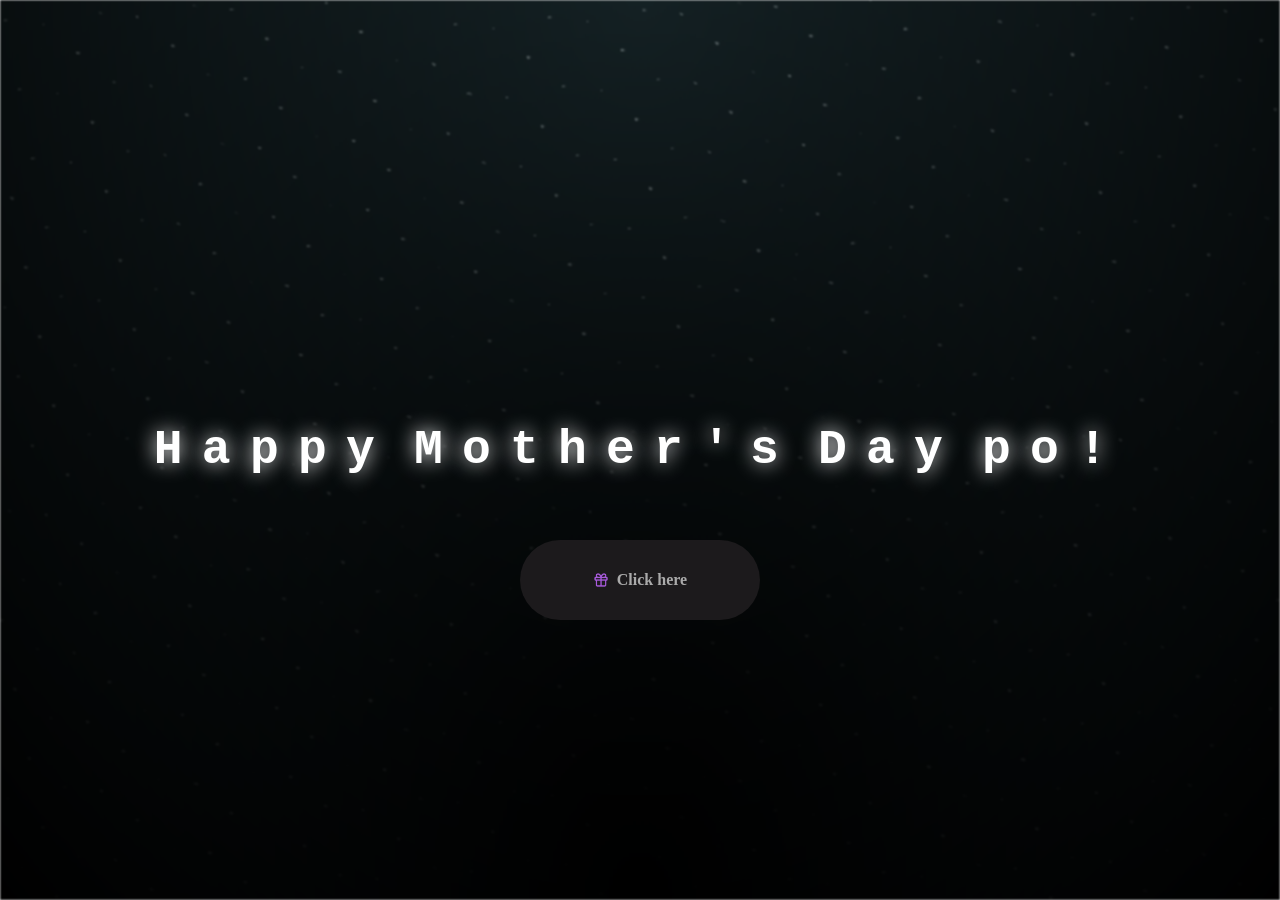
<file: index.html>
<!DOCTYPE html>
<html lang="en">
<head>
    <meta charset="UTF-8">
    <meta name="viewport" content="width=device-width, initial-scale=1.0">
    <link rel="shortcut icon" href="images/gift.png" type="image/x-icon">
    <link rel="stylesheet" href="css/index.css">
    <title>Happy Mother's Day</title>
</head>
<body>
    <div class="night"></div>

    <h1 class="title"></h1>

    <div style="position: absolute; top: 60vh; width: 100%; display: flex; justify-content: center;">
        <a class="btn" id="goBtn" style="display: flex; align-items: center; gap: 0.5em; cursor: pointer;">
            <img src="images/gift.png" class="text" alt="gift" style="width: 1em; height: 1em; object-fit: contain; display: inline-block; vertical-align: middle;">
            <span class="text">Click here</span>
        </a>
    </div>

    <script src="js/index.js"></script>
    <script>
        document.getElementById('goBtn').addEventListener('click', function () {
            window.location.href = 'flower.html';
        });
    </script>
</body>
</html>
</file>
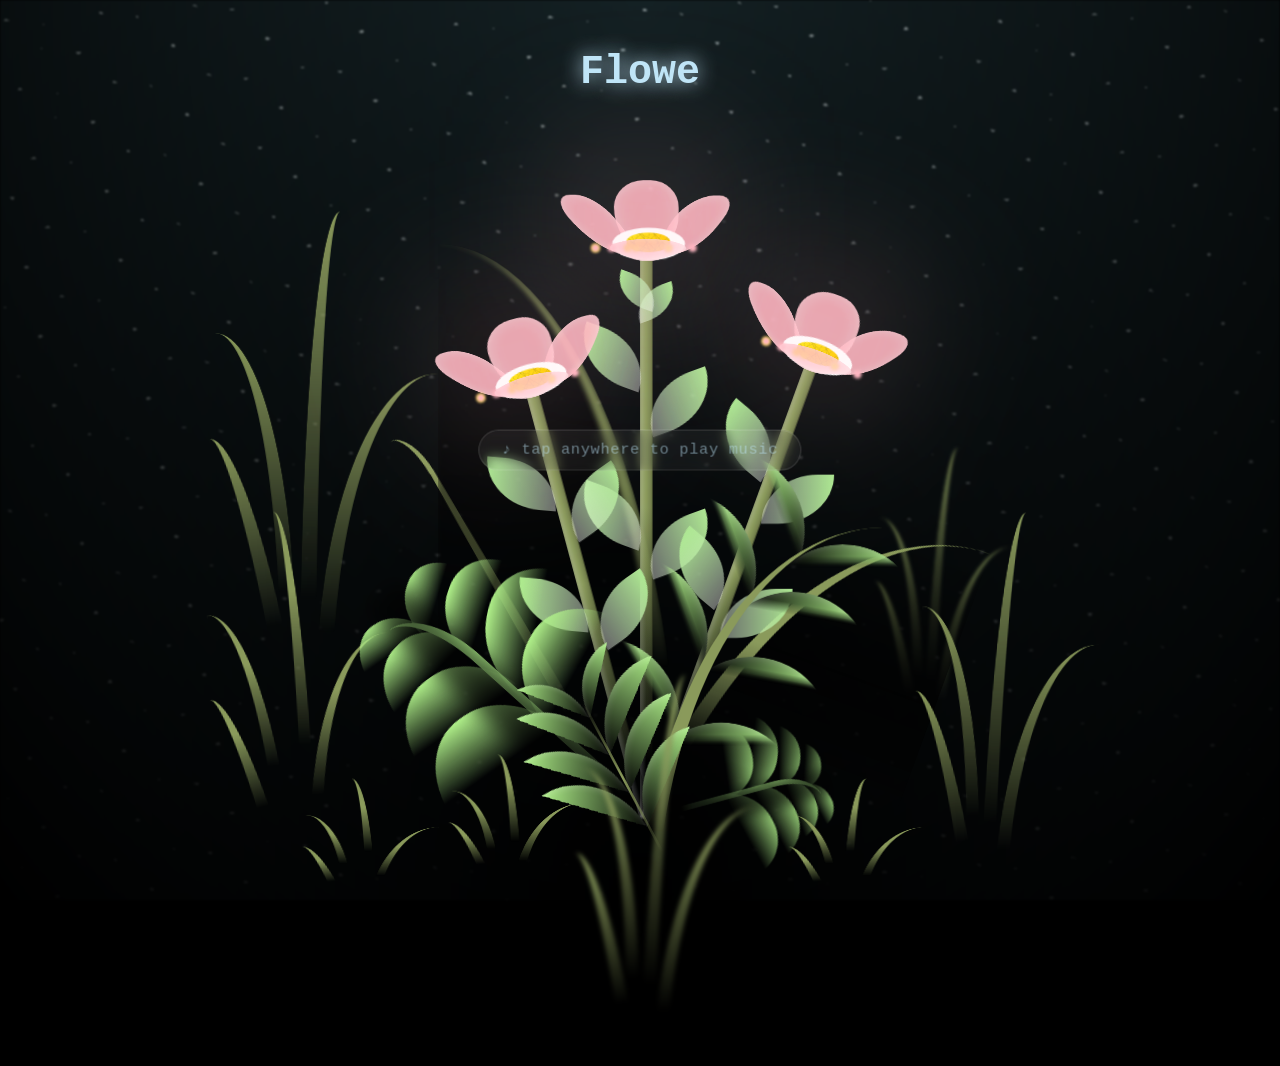
<file: flower.html>
<!DOCTYPE html>
<html lang="en">

<head>
  <meta charset="UTF-8">
  <meta http-equiv="X-UA-Compatible" content="IE=edge">
  <meta name="viewport" content="width=device-width, initial-scale=1.0">
  <link rel="shortcut icon" href="images/gift.png" type="image/x-icon">
  <link rel="stylesheet" href="css/style.css">

  <title>Flowers</title>
</head>
  
<body class="not-loaded">

    <div class="night"></div>

  <div class="flowers">
    <div class="flower flower--1">
      <div class="flower__leafs flower__leafs--1">
        <div class="flower__leaf flower__leaf--1"></div>
        <div class="flower__leaf flower__leaf--2"></div>
        <div class="flower__leaf flower__leaf--3"></div>
        <div class="flower__leaf flower__leaf--4"></div>
        <div class="flower__white-circle"></div>

        <div class="flower__light flower__light--1"></div>
        <div class="flower__light flower__light--2"></div>
        <div class="flower__light flower__light--3"></div>
        <div class="flower__light flower__light--4"></div>
        <div class="flower__light flower__light--5"></div>
        <div class="flower__light flower__light--6"></div>
        <div class="flower__light flower__light--7"></div>
        <div class="flower__light flower__light--8"></div>

      </div>
      <div class="flower__line">
        <div class="flower__line__leaf flower__line__leaf--1"></div>
        <div class="flower__line__leaf flower__line__leaf--2"></div>
        <div class="flower__line__leaf flower__line__leaf--3"></div>
        <div class="flower__line__leaf flower__line__leaf--4"></div>
        <div class="flower__line__leaf flower__line__leaf--5"></div>
        <div class="flower__line__leaf flower__line__leaf--6"></div>
      </div>
    </div>

    <div class="flower flower--2">
      <div class="flower__leafs flower__leafs--2">
        <div class="flower__leaf flower__leaf--1"></div>
        <div class="flower__leaf flower__leaf--2"></div>
        <div class="flower__leaf flower__leaf--3"></div>
        <div class="flower__leaf flower__leaf--4"></div>
        <div class="flower__white-circle"></div>

        <div class="flower__light flower__light--1"></div>
        <div class="flower__light flower__light--2"></div>
        <div class="flower__light flower__light--3"></div>
        <div class="flower__light flower__light--4"></div>
        <div class="flower__light flower__light--5"></div>
        <div class="flower__light flower__light--6"></div>
        <div class="flower__light flower__light--7"></div>
        <div class="flower__light flower__light--8"></div>

      </div>
      <div class="flower__line">
        <div class="flower__line__leaf flower__line__leaf--1"></div>
        <div class="flower__line__leaf flower__line__leaf--2"></div>
        <div class="flower__line__leaf flower__line__leaf--3"></div>
        <div class="flower__line__leaf flower__line__leaf--4"></div>
      </div>
    </div>

    <div class="flower flower--3">
      <div class="flower__leafs flower__leafs--3">
        <div class="flower__leaf flower__leaf--1"></div>
        <div class="flower__leaf flower__leaf--2"></div>
        <div class="flower__leaf flower__leaf--3"></div>
        <div class="flower__leaf flower__leaf--4"></div>
        <div class="flower__white-circle"></div>

        <div class="flower__light flower__light--1"></div>
        <div class="flower__light flower__light--2"></div>
        <div class="flower__light flower__light--3"></div>
        <div class="flower__light flower__light--4"></div>
        <div class="flower__light flower__light--5"></div>
        <div class="flower__light flower__light--6"></div>
        <div class="flower__light flower__light--7"></div>
        <div class="flower__light flower__light--8"></div>

      </div>
      <div class="flower__line">
        <div class="flower__line__leaf flower__line__leaf--1"></div>
        <div class="flower__line__leaf flower__line__leaf--2"></div>
        <div class="flower__line__leaf flower__line__leaf--3"></div>
        <div class="flower__line__leaf flower__line__leaf--4"></div>
      </div>
    </div>

    <div class="grow-ans" style="--d:1.2s">
      <div class="flower__g-long">
        <div class="flower__g-long__top"></div>
        <div class="flower__g-long__bottom"></div>
      </div>
    </div>

    <div class="growing-grass">
      <div class="flower__grass flower__grass--1">
        <div class="flower__grass--top"></div>
        <div class="flower__grass--bottom"></div>
        <div class="flower__grass__leaf flower__grass__leaf--1"></div>
        <div class="flower__grass__leaf flower__grass__leaf--2"></div>
        <div class="flower__grass__leaf flower__grass__leaf--3"></div>
        <div class="flower__grass__leaf flower__grass__leaf--4"></div>
        <div class="flower__grass__leaf flower__grass__leaf--5"></div>
        <div class="flower__grass__leaf flower__grass__leaf--6"></div>
        <div class="flower__grass__leaf flower__grass__leaf--7"></div>
        <div class="flower__grass__leaf flower__grass__leaf--8"></div>
        <div class="flower__grass__overlay"></div>
      </div>
    </div>

    <div class="growing-grass">
      <div class="flower__grass flower__grass--2">
        <div class="flower__grass--top"></div>
        <div class="flower__grass--bottom"></div>
        <div class="flower__grass__leaf flower__grass__leaf--1"></div>
        <div class="flower__grass__leaf flower__grass__leaf--2"></div>
        <div class="flower__grass__leaf flower__grass__leaf--3"></div>
        <div class="flower__grass__leaf flower__grass__leaf--4"></div>
        <div class="flower__grass__leaf flower__grass__leaf--5"></div>
        <div class="flower__grass__leaf flower__grass__leaf--6"></div>
        <div class="flower__grass__leaf flower__grass__leaf--7"></div>
        <div class="flower__grass__leaf flower__grass__leaf--8"></div>
        <div class="flower__grass__overlay"></div>
      </div>
    </div>

    <div class="grow-ans" style="--d:2.4s">
      <div class="flower__g-right flower__g-right--1">
        <div class="leaf"></div>
      </div>
    </div>

    <div class="grow-ans" style="--d:2.8s">
      <div class="flower__g-right flower__g-right--2">
        <div class="leaf"></div>
      </div>
    </div>

    <div class="grow-ans" style="--d:2.8s">
      <div class="flower__g-front">
        <div class="flower__g-front__leaf-wrapper flower__g-front__leaf-wrapper--1">
          <div class="flower__g-front__leaf"></div>
        </div>
        <div class="flower__g-front__leaf-wrapper flower__g-front__leaf-wrapper--2">
          <div class="flower__g-front__leaf"></div>
        </div>
        <div class="flower__g-front__leaf-wrapper flower__g-front__leaf-wrapper--3">
          <div class="flower__g-front__leaf"></div>
        </div>
        <div class="flower__g-front__leaf-wrapper flower__g-front__leaf-wrapper--4">
          <div class="flower__g-front__leaf"></div>
        </div>
        <div class="flower__g-front__leaf-wrapper flower__g-front__leaf-wrapper--5">
          <div class="flower__g-front__leaf"></div>
        </div>
        <div class="flower__g-front__leaf-wrapper flower__g-front__leaf-wrapper--6">
          <div class="flower__g-front__leaf"></div>
        </div>
        <div class="flower__g-front__leaf-wrapper flower__g-front__leaf-wrapper--7">
          <div class="flower__g-front__leaf"></div>
        </div>
        <div class="flower__g-front__leaf-wrapper flower__g-front__leaf-wrapper--8">
          <div class="flower__g-front__leaf"></div>
        </div>
        <div class="flower__g-front__line"></div>
      </div>
    </div>

    <div class="grow-ans" style="--d:3.2s">
      <div class="flower__g-fr">
        <div class="leaf"></div>
        <div class="flower__g-fr__leaf flower__g-fr__leaf--1"></div>
        <div class="flower__g-fr__leaf flower__g-fr__leaf--2"></div>
        <div class="flower__g-fr__leaf flower__g-fr__leaf--3"></div>
        <div class="flower__g-fr__leaf flower__g-fr__leaf--4"></div>
        <div class="flower__g-fr__leaf flower__g-fr__leaf--5"></div>
        <div class="flower__g-fr__leaf flower__g-fr__leaf--6"></div>
        <div class="flower__g-fr__leaf flower__g-fr__leaf--7"></div>
        <div class="flower__g-fr__leaf flower__g-fr__leaf--8"></div>
      </div>
    </div>

    <div class="long-g long-g--0">
      <div class="grow-ans" style="--d:3s">
        <div class="leaf leaf--0"></div>
      </div>
      <div class="grow-ans" style="--d:2.2s">
        <div class="leaf leaf--1"></div>
      </div>
      <div class="grow-ans" style="--d:3.4s">
        <div class="leaf leaf--2"></div>
      </div>
      <div class="grow-ans" style="--d:3.6s">
        <div class="leaf leaf--3"></div>
      </div>
    </div>

    <div class="long-g long-g--1">
      <div class="grow-ans" style="--d:3.6s">
        <div class="leaf leaf--0"></div>
      </div>
      <div class="grow-ans" style="--d:3.8s">
        <div class="leaf leaf--1"></div>
      </div>
      <div class="grow-ans" style="--d:4s">
        <div class="leaf leaf--2"></div>
      </div>
      <div class="grow-ans" style="--d:4.2s">
        <div class="leaf leaf--3"></div>
      </div>
    </div>

    <div class="long-g long-g--2">
      <div class="grow-ans" style="--d:4s">
        <div class="leaf leaf--0"></div>
      </div>
      <div class="grow-ans" style="--d:4.2s">
        <div class="leaf leaf--1"></div>
      </div>
      <div class="grow-ans" style="--d:4.4s">
        <div class="leaf leaf--2"></div>
      </div>
      <div class="grow-ans" style="--d:4.6s">
        <div class="leaf leaf--3"></div>
      </div>
    </div>

    <div class="long-g long-g--3">
      <div class="grow-ans" style="--d:4s">
        <div class="leaf leaf--0"></div>
      </div>
      <div class="grow-ans" style="--d:4.2s">
        <div class="leaf leaf--1"></div>
      </div>
      <div class="grow-ans" style="--d:3s">
        <div class="leaf leaf--2"></div>
      </div>
      <div class="grow-ans" style="--d:3.6s">
        <div class="leaf leaf--3"></div>
      </div>
    </div>

    <div class="long-g long-g--4">
      <div class="grow-ans" style="--d:4s">
        <div class="leaf leaf--0"></div>
      </div>
      <div class="grow-ans" style="--d:4.2s">
        <div class="leaf leaf--1"></div>
      </div>
      <div class="grow-ans" style="--d:3s">
        <div class="leaf leaf--2"></div>
      </div>
      <div class="grow-ans" style="--d:3.6s">
        <div class="leaf leaf--3"></div>
      </div>
    </div>

    <div class="long-g long-g--5">
      <div class="grow-ans" style="--d:4s">
        <div class="leaf leaf--0"></div>
      </div>
      <div class="grow-ans" style="--d:4.2s">
        <div class="leaf leaf--1"></div>
      </div>
      <div class="grow-ans" style="--d:3s">
        <div class="leaf leaf--2"></div>
      </div>
      <div class="grow-ans" style="--d:3.6s">
        <div class="leaf leaf--3"></div>
      </div>
    </div>

    <div class="long-g long-g--6">
      <div class="grow-ans" style="--d:4.2s">
        <div class="leaf leaf--0"></div>
      </div>
      <div class="grow-ans" style="--d:4.4s">
        <div class="leaf leaf--1"></div>
      </div>
      <div class="grow-ans" style="--d:4.6s">
        <div class="leaf leaf--2"></div>
      </div>
      <div class="grow-ans" style="--d:4.8s">
        <div class="leaf leaf--3"></div>
      </div>
    </div>

    <div class="long-g long-g--7">
      <div class="grow-ans" style="--d:3s">
        <div class="leaf leaf--0"></div>
      </div>
      <div class="grow-ans" style="--d:3.2s">
        <div class="leaf leaf--1"></div>
      </div>
      <div class="grow-ans" style="--d:3.5s">
        <div class="leaf leaf--2"></div>
      </div>
      <div class="grow-ans" style="--d:3.6s">
        <div class="leaf leaf--3"></div>
      </div>
    </div>
  </div>

  <h1 class="title"><span id="title"></span></h1>

  <audio id="bg-music" loop autoplay>
    <source src="love.mp3" type="audio/mp3">
  </audio>

  <!-- Tap-to-play hint -->
  <div id="tap-hint" style="
    display: none;
    position: fixed;
    top: 50%;
    left: 50%;
    transform: translate(-50%, -50%);
    background: rgba(255,255,255,0.08);
    border: 1px solid rgba(255,255,255,0.25);
    border-radius: 3rem;
    padding: 0.65rem 1.4rem;
    color: rgba(192, 229, 247, 0.9);
    font-family: 'Courier New', Courier, monospace;
    font-size: clamp(0.75rem, 2.5vw, 0.95rem);
    letter-spacing: 0.05em;
    cursor: pointer;
    backdrop-filter: blur(6px);
    -webkit-backdrop-filter: blur(6px);
    z-index: 9999;
    white-space: nowrap;
    animation: hint-fadein 0.8s ease forwards, hint-pulse 2s ease-in-out 0.8s infinite;
    transition: opacity 0.6s ease;
  ">
    ♪ tap anywhere to play music
  </div>

  <style>
    @keyframes hint-fadein {
      from { opacity: 0; transform: translate(-50%, -50%) scale(0.95); }
      to   { opacity: 0.6; transform: translate(-50%, -50%) scale(1); }
    }
    @keyframes hint-pulse {
      0%, 100% { opacity: 0.6; transform: translate(-50%, -50%) scale(1); }
      50%       { opacity: 1;   transform: translate(-50%, -50%) scale(1.04); }
    }
  </style>

  <script>
    document.addEventListener("DOMContentLoaded", function () {
      const audio = document.getElementById("bg-music");
      const hint  = document.getElementById("tap-hint");

      function hideHint() {
        hint.style.animation = "none";
        hint.style.opacity = "0";
        hint.style.transform = "translate(-50%, -50%) scale(0.95)";
        hint.style.transition = "opacity 0.6s ease, transform 0.6s ease";
        setTimeout(function () { hint.style.display = "none"; }, 650);
      }

      function enableAudio() {
        audio.play().then(hideHint).catch(function(){});
        document.removeEventListener("click",      enableAudio);
        document.removeEventListener("touchstart", enableAudio);
      }

      audio.play().then(function () {
        // Autoplay succeeded — no hint needed
      }).catch(function () {
        // Autoplay blocked — show the hint
        hint.style.display = "block";
        document.addEventListener("click",      enableAudio);
        document.addEventListener("touchstart", enableAudio);
      });
    });
  </script>

  <!-- Import Javascript -->
  <script src="js/main.js"></script>

</body>
</html>
</file>
<file: css/index.css>
*,
*::after,
*::before {
    padding: 0;
    margin: 0;
    box-sizing: border-box;
}

html, body {
    width: 100%;
    height: 100%;
    max-width: 100vw;
    max-height: 100vh;
    overflow: hidden;
    position: fixed;   /* prevents mobile bounce/rubber-band scroll */
    top: 0;
    left: 0;
}

:root {
    --dark-color: #000;
}

.night {
    position: fixed;   /* always fills viewport, never scrolls away */
    left: 0;
    top: 0;
    width: 100vw;
    height: 100vh;
    filter: blur(0.1vmin);
    background-image:
        radial-gradient(ellipse at top, transparent 0%, var(--dark-color)),
        radial-gradient(ellipse at bottom, var(--dark-color), rgba(145, 233, 255, 0.2)),
        repeating-linear-gradient(220deg, rgb(0,0,0) 0px, rgb(0,0,0) 19px, transparent 22px),
        repeating-linear-gradient(189deg, rgb(0,0,0) 0px, rgb(0,0,0) 19px, transparent 19px, transparent 22px),
        repeating-linear-gradient(148deg, rgb(0,0,0) 0px, rgb(0,0,0) 19px, transparent 19px, transparent 22px),
        linear-gradient(90deg, rgb(255,255,250), rgb(240,240,240));
}

/* ── Title ──────────────────────────────────────────────────────────── */
.title {
    position: absolute;
    top: 0;
    left: 0;
    color: white;
    font-family: 'Courier New', Courier, monospace;

    display: flex;
    flex-wrap: wrap;
    justify-content: center;
    align-content: center;
    align-items: center;

    width: 100%;
    height: 100vh;
    text-shadow: 0 0 20px white;

    /* Fluid font: min 1.2rem → max ~3rem, scales with viewport */
    font-size: clamp(1.2rem, 4vw + 0.5rem, 3rem);
    letter-spacing: 0px;
    padding: 0 1rem;               /* prevents text from touching edges */
}

@media (min-width: 500px) {
    .title {
        letter-spacing: clamp(4px, 1.5vw, 20px);
    }
}

/* ── Title animation ─────────────────────────────────────────────────── */
@keyframes typing {
    from { opacity: 0; }
    to   { opacity: 1; }
}

.title span {
    opacity: 0;
    animation: typing 1s ease forwards;
    animation-delay: var(--delay);
}

/* ── Button ──────────────────────────────────────────────────────────── */
a {
    text-decoration: none;
}

.btn {
    border: none;
    /* fluid width/height instead of fixed em values */
    width: clamp(10rem, 30vw, 15em);
    height: clamp(3rem, 8vw, 5em);
    border-radius: 3em;
    display: flex;
    justify-content: center;
    align-items: center;
    gap: clamp(6px, 1.5vw, 12px);
    background: #1C1A1C;
    cursor: pointer;
    transition: all 450ms ease-in-out;
}

.sparkle {
    fill: #AAAAAA;
    transition: all 800ms ease;
    /* scale icon proportionally */
    width: clamp(16px, 3vw, 24px);
    height: clamp(16px, 3vw, 24px);
}

.text {
    font-weight: 600;
    color: #AAAAAA;
    font-size: clamp(0.75rem, 1.5vw + 0.25rem, 1rem);
}

.btn:hover {
    background: linear-gradient(0deg, #A47CF3, #683FEA);
    box-shadow:
        inset 0px 1px 0px 0px rgba(255,255,255,0.4),
        inset 0px -4px 0px 0px rgba(0,0,0,0.2),
        0px 0px 0px 4px rgba(255,255,255,0.2),
        0px 0px 180px 0px #9917FF;
    transform: translateY(-2px);
}

.btn:hover .text    { color: white; }
.btn:hover .sparkle { fill: white; transform: scale(1.2); }
</file>
<file: css/style.css>
*,
*::after,
*::before {
  padding: 0;
  margin: 0;
  box-sizing: border-box;
}

:root {
  --dark-color: #000;
}

.title {
  position: absolute;
  width: 100%;
  text-align: center;
  margin-top: 50px;
  top: 0;
  left: 0;
  color: #C0E5F7;
  font-family: 'Courier New', Courier, monospace;
  font-size: 40px;
  text-shadow: 0px 0px 20px #C0E5F7;
}

body {
  display: flex;
  align-items: flex-end;
  justify-content: center;
  min-height: 100vh;
  background-color: var(--dark-color);
  overflow: hidden;
  perspective: 1000px;
}

.night {
  position: fixed;
  left: 50%;
  top: 0;
  transform: translateX(-50%);
  width: 100%;
  height: 100%;
  filter: blur(0.1vmin);
  background-image: radial-gradient(ellipse at top, transparent 0%, var(--dark-color)), radial-gradient(ellipse at bottom, var(--dark-color), rgba(145, 233, 255, 0.2)), repeating-linear-gradient(220deg, rgb(0, 0, 0) 0px, rgb(0, 0, 0) 19px, transparent 19px, transparent 22px), repeating-linear-gradient(189deg, rgb(0, 0, 0) 0px, rgb(0, 0, 0) 19px, transparent 19px, transparent 22px), repeating-linear-gradient(148deg, rgb(0, 0, 0) 0px, rgb(0, 0, 0) 19px, transparent 19px, transparent 22px), linear-gradient(90deg, rgb(255, 255, 250), rgb(240, 240, 240));
}

.flowers {
  position: relative;
  transform: scale(0.9);
}

.flower {
  position: absolute;
  bottom: 10vmin;
  transform-origin: bottom center;
  z-index: 10;
  --fl-speed: 0.8s;
}

.flower--1 {
  animation: moving-flower-1 4s linear infinite;
}

.flower--1 .flower__line {
  height: 70vmin;
  animation-delay: 0.3s;
}

.flower--1 .flower__line__leaf--1 {
  animation: blooming-leaf-right var(--fl-speed) 1.6s backwards;
}

.flower--1 .flower__line__leaf--2 {
  animation: blooming-leaf-right var(--fl-speed) 1.4s backwards;
}

.flower--1 .flower__line__leaf--3 {
  animation: blooming-leaf-left var(--fl-speed) 1.2s backwards;
}

.flower--1 .flower__line__leaf--4 {
  animation: blooming-leaf-left var(--fl-speed) 1s backwards;
}

.flower--1 .flower__line__leaf--5 {
  animation: blooming-leaf-right var(--fl-speed) 1.8s backwards;
}

.flower--1 .flower__line__leaf--6 {
  animation: blooming-leaf-left var(--fl-speed) 2s backwards;
}

.flower--2 {
  left: 50%;
  transform: rotate(20deg);
  animation: moving-flower-2 4s linear infinite;
}

.flower--2 .flower__line {
  height: 60vmin;
  animation-delay: 0.6s;
}

.flower--2 .flower__line__leaf--1 {
  animation: blooming-leaf-right var(--fl-speed) 1.9s backwards;
}

.flower--2 .flower__line__leaf--2 {
  animation: blooming-leaf-right var(--fl-speed) 1.7s backwards;
}

.flower--2 .flower__line__leaf--3 {
  animation: blooming-leaf-left var(--fl-speed) 1.5s backwards;
}

.flower--2 .flower__line__leaf--4 {
  animation: blooming-leaf-left var(--fl-speed) 1.3s backwards;
}

.flower--3 {
  left: 50%;
  transform: rotate(-15deg);
  animation: moving-flower-3 4s linear infinite;
}

.flower--3 .flower__line {
  animation-delay: 0.9s;
}

.flower--3 .flower__line__leaf--1 {
  animation: blooming-leaf-right var(--fl-speed) 2.5s backwards;
}

.flower--3 .flower__line__leaf--2 {
  animation: blooming-leaf-right var(--fl-speed) 2.3s backwards;
}

.flower--3 .flower__line__leaf--3 {
  animation: blooming-leaf-left var(--fl-speed) 2.1s backwards;
}

.flower--3 .flower__line__leaf--4 {
  animation: blooming-leaf-left var(--fl-speed) 1.9s backwards;
}

.flower__leafs {
  position: relative;
  animation: blooming-flower 2s backwards;
}

.flower__leafs--1 {
  animation-delay: 1.1s;
}

.flower__leafs--2 {
  animation-delay: 1.4s;
}

.flower__leafs--3 {
  animation-delay: 1.7s;
}

.flower__leafs::after {
  content: "";
  position: absolute;
  left: 0;
  top: 0;
  transform: translate(-50%, -100%);
  width: 8vmin;
  height: 8vmin;
  background-color: #FFB6C1;
  filter: blur(10vmin);
}

.flower__leaf {
  position: absolute;
  bottom: 0;
  left: 50%;
  width: 8vmin;
  height: 11vmin;
  border-radius: 51% 49% 47% 53%/44% 45% 55% 69%;
  background-color: #FFB6C1;
  background-image: linear-gradient(to top, #FFB6C1, #FFB6C1);
  transform-origin: bottom center;
  opacity: 0.9;
  box-shadow: inset 0 0 2vmin rgba(255, 255, 255, 0.5);
}

.flower__leaf--1 {
  transform: translate(-10%, 1%) rotateY(40deg) rotateX(-50deg);
}

.flower__leaf--2 {
  transform: translate(-50%, -4%) rotateX(40deg);
}

.flower__leaf--3 {
  transform: translate(-90%, 0%) rotateY(45deg) rotateX(50deg);
}

.flower__leaf--4 {
  width: 8vmin;
  height: 8vmin;
  transform-origin: bottom left;
  border-radius: 4vmin 10vmin 4vmin 4vmin;
  transform: translate(0%, 18%) rotateX(70deg) rotate(-43deg);
  background-image: linear-gradient(to top, rgba(255, 2555, 255, 0.4), #FFB6C1);
  z-index: 1;
  opacity: 0.8;
  -webkit-transform: translate(0%, 18%) rotateX(70deg) rotate(-43deg);
  -moz-transform: translate(0%, 18%) rotateX(70deg) rotate(-43deg);
  -ms-transform: translate(0%, 18%) rotateX(70deg) rotate(-43deg);
  -o-transform: translate(0%, 18%) rotateX(70deg) rotate(-43deg);
}

.flower__white-circle {
  position: absolute;
  left: -3.5vmin;
  top: -3vmin;
  width: 9vmin;
  height: 4vmin;
  border-radius: 50%;
  background-color: #fff;
}

.flower__white-circle::after {
  content: "";
  position: absolute;
  left: 50%;
  top: 45%;
  transform: translate(-50%, -50%);
  width: 60%;
  height: 60%;
  border-radius: inherit;
  background-image: repeating-linear-gradient(135deg, rgba(0, 0, 0, 0.03) 0px, rgba(0, 0, 0, 0.03) 1px, transparent 1px, transparent 12px), repeating-linear-gradient(45deg, rgba(0, 0, 0, 0.03) 0px, rgba(0, 0, 0, 0.03) 1px, transparent 1px, transparent 12px), repeating-linear-gradient(67.5deg, rgba(0, 0, 0, 0.03) 0px, rgba(0, 0, 0, 0.03) 1px, transparent 1px, transparent 12px), repeating-linear-gradient(135deg, rgba(0, 0, 0, 0.03) 0px, rgba(0, 0, 0, 0.03) 1px, transparent 1px, transparent 12px), repeating-linear-gradient(45deg, rgba(0, 0, 0, 0.03) 0px, rgba(0, 0, 0, 0.03) 1px, transparent 1px, transparent 12px), repeating-linear-gradient(112.5deg, rgba(0, 0, 0, 0.03) 0px, rgba(0, 0, 0, 0.03) 1px, transparent 1px, transparent 12px), repeating-linear-gradient(112.5deg, rgba(0, 0, 0, 0.03) 0px, rgba(0, 0, 0, 0.03) 1px, transparent 1px, transparent 12px), repeating-linear-gradient(45deg, rgba(0, 0, 0, 0.03) 0px, rgba(0, 0, 0, 0.03) 1px, transparent 1px, transparent 12px), repeating-linear-gradient(22.5deg, rgba(0, 0, 0, 0.03) 0px, rgba(0, 0, 0, 0.03) 1px, transparent 1px, transparent 12px), repeating-linear-gradient(45deg, rgba(0, 0, 0, 0.03) 0px, rgba(0, 0, 0, 0.03) 1px, transparent 1px, transparent 12px), repeating-linear-gradient(22.5deg, rgba(0, 0, 0, 0.03) 0px, rgba(0, 0, 0, 0.03) 1px, transparent 1px, transparent 12px), repeating-linear-gradient(135deg, rgba(0, 0, 0, 0.03) 0px, rgba(0, 0, 0, 0.03) 1px, transparent 1px, transparent 12px), repeating-linear-gradient(157.5deg, rgba(0, 0, 0, 0.03) 0px, rgba(0, 0, 0, 0.03) 1px, transparent 1px, transparent 12px), repeating-linear-gradient(67.5deg, rgba(0, 0, 0, 0.03) 0px, rgba(0, 0, 0, 0.03) 1px, transparent 1px, transparent 12px), repeating-linear-gradient(67.5deg, rgba(0, 0, 0, 0.03) 0px, rgba(0, 0, 0, 0.03) 1px, transparent 1px, transparent 12px), linear-gradient(90deg, rgb(255, 235, 18), rgb(255, 206, 0));
}

.flower__line {
  height: 55vmin;
  width: 1.5vmin;
  background-image: linear-gradient(to left, rgba(0, 0, 0, 0.2), transparent, rgba(255, 255, 255, 0.2)), linear-gradient(to top, transparent 10%, #8A9A5B, #8A9A5B);
  box-shadow: inset 0 0 2px rgba(0, 0, 0, 0.5);
  animation: grow-flower-tree 4s backwards;
}

.flower__line__leaf {
  --w: 7vmin;
  --h: calc(var(--w) + 2vmin);
  position: absolute;
  top: 20%;
  left: 90%;
  width: var(--w);
  height: var(--h);
  border-top-right-radius: var(--h);
  border-bottom-left-radius: var(--h);
  background-image: linear-gradient(to top, rgba(255, 255, 255, 0.4), #ADE792); 
}

.flower__line__leaf--1 {
  transform: rotate(70deg) rotateY(30deg);
}

.flower__line__leaf--2 {
  top: 45%;
  transform: rotate(70deg) rotateY(30deg);
}

.flower__line__leaf--3,
.flower__line__leaf--4,
.flower__line__leaf--6 {
  border-top-right-radius: 0;
  border-bottom-left-radius: 0;
  border-top-left-radius: var(--h);
  border-bottom-right-radius: var(--h);
  left: -460%;
  top: 12%;
  transform: rotate(-70deg) rotateY(30deg);
}

.flower__line__leaf--4 {
  top: 40%;
}

.flower__line__leaf--5 {
  top: 0;
  transform-origin: left;
  transform: rotate(70deg) rotateY(30deg) scale(0.6);
}

.flower__line__leaf--6 {
  top: -2%;
  left: -450%;
  transform-origin: right;
  transform: rotate(-70deg) rotateY(30deg) scale(0.6);
}

.flower__light {
  position: absolute;
  bottom: 0vmin;
  width: 1vmin;
  height: 1vmin;
  background-color: rgb(255, 251, 0);
  border-radius: 50%;
  filter: blur(0.2vmin);
  animation: light-ans 4s linear infinite backwards;
}

.flower__light:nth-child(odd) {
  background-color: #FFB6C1;
}

.flower__light--1 {
  left: -2vmin;
  animation-delay: 1s;
}

.flower__light--2 {
  left: 3vmin;
  animation-delay: 0.5s;
}

.flower__light--3 {
  left: -6vmin;
  animation-delay: 0.3s;
}

.flower__light--4 {
  left: 6vmin;
  animation-delay: 0.9s;
}

.flower__light--5 {
  left: -1vmin;
  animation-delay: 1.5s;
}

.flower__light--6 {
  left: -4vmin;
  animation-delay: 3s;
}

.flower__light--7 {
  left: 3vmin;
  animation-delay: 2s;
}

.flower__light--8 {
  left: -6vmin;
  animation-delay: 3.5s;
}

.flower__grass {
  --c: #AFF089;
  --line-w: 1.5vmin;
  position: absolute;
  bottom: 12vmin;
  left: -7vmin;
  display: flex;
  flex-direction: column;
  align-items: flex-end;
  z-index: 20;
  transform-origin: bottom center;
  transform: rotate(-48deg) rotateY(40deg);
}

.flower__grass--1 {
  animation: moving-grass 2s linear infinite;
}

.flower__grass--2 {
  left: 2vmin;
  bottom: 10vmin;
  transform: scale(0.5) rotate(75deg) rotateX(10deg) rotateY(-200deg);
  opacity: 0.8;
  z-index: 0;
  animation: moving-grass--2 1.5s linear infinite;
}

.flower__grass--top {
  width: 7vmin;
  height: 10vmin;
  border-top-right-radius: 100%;
  border-right: var(--line-w) solid var(--c);
  transform-origin: bottom center;
  transform: rotate(-2deg);
}

.flower__grass--bottom {
  margin-top: -2px;
  width: var(--line-w);
  height: 25vmin;
  background-image: linear-gradient(to top, transparent, var(--c));
}

.flower__grass__leaf {
  --size: 10vmin;
  position: absolute;
  width: calc(var(--size) * 2.1);
  height: var(--size);
  border-top-left-radius: var(--size);
  border-top-right-radius: var(--size);
  background-image: linear-gradient(to top, transparent, transparent 30%, var(--c));
  z-index: 100;
}

.flower__grass__leaf--1 {
  top: -6%;
  left: 30%;
  --size: 6vmin;
  transform: rotate(-20deg);
  animation: growing-grass-ans--1 2s 2.6s backwards;
}

@keyframes growing-grass-ans--1 {
  0% {
    transform-origin: bottom left;
    transform: rotate(-20deg) scale(0);
  }
}

.flower__grass__leaf--2 {
  top: -5%;
  left: -110%;
  --size: 6vmin;
  transform: rotate(10deg);
  animation: growing-grass-ans--2 2s 2.4s linear backwards;
}

@keyframes growing-grass-ans--2 {
  0% {
    transform-origin: bottom right;
    transform: rotate(10deg) scale(0);
  }
}

.flower__grass__leaf--3 {
  top: 5%;
  left: 60%;
  --size: 8vmin;
  transform: rotate(-18deg) rotateX(-20deg);
  animation: growing-grass-ans--3 2s 2.2s linear backwards;
}

@keyframes growing-grass-ans--3 {
  0% {
    transform-origin: bottom left;
    transform: rotate(-18deg) rotateX(-20deg) scale(0);
  }
}

.flower__grass__leaf--4 {
  top: 6%;
  left: -135%;
  --size: 8vmin;
  transform: rotate(2deg);
  animation: growing-grass-ans--4 2s 2s linear backwards;
}

@keyframes growing-grass-ans--4 {
  0% {
    transform-origin: bottom right;
    transform: rotate(2deg) scale(0);
  }
}

.flower__grass__leaf--5 {
  top: 20%;
  left: 60%;
  --size: 10vmin;
  transform: rotate(-24deg) rotateX(-20deg);
  animation: growing-grass-ans--5 2s 1.8s linear backwards;
}

@keyframes growing-grass-ans--5 {
  0% {
    transform-origin: bottom left;
    transform: rotate(-24deg) rotateX(-20deg) scale(0);
  }
}

.flower__grass__leaf--6 {
  top: 22%;
  left: -180%;
  --size: 10vmin;
  transform: rotate(10deg);
  animation: growing-grass-ans--6 2s 1.6s linear backwards;
}

@keyframes growing-grass-ans--6 {
  0% {
    transform-origin: bottom right;
    transform: rotate(10deg) scale(0);
  }
}

.flower__grass__leaf--7 {
  top: 39%;
  left: 70%;
  --size: 10vmin;
  transform: rotate(-10deg);
  animation: growing-grass-ans--7 2s 1.4s linear backwards;
}

@keyframes growing-grass-ans--7 {
  0% {
    transform-origin: bottom left;
    transform: rotate(-10deg) scale(0);
  }
}

.flower__grass__leaf--8 {
  top: 40%;
  left: -215%;
  --size: 11vmin;
  transform: rotate(10deg);
  animation: growing-grass-ans--8 2s 1.2s linear backwards;
}

@keyframes growing-grass-ans--8 {
  0% {
    transform-origin: bottom right;
    transform: rotate(10deg) scale(0);
  }
}

.flower__grass__overlay {
  position: absolute;
  top: -10%;
  right: 0%;
  width: 100%;
  height: 100%;
  background-color: rgba(0, 0, 0, 0.6);
  filter: blur(1.5vmin);
  z-index: 100;
}

.flower__g-long {
  --w: 2vmin;
  --h: 6vmin;
  --c: #8A9A5B;
  position: absolute;
  bottom: 10vmin;
  left: -3vmin;
  transform-origin: bottom center;
  transform: rotate(-30deg) rotateY(-20deg);
  display: flex;
  flex-direction: column;
  align-items: flex-end;
  animation: flower-g-long-ans 3s linear infinite;
}

@keyframes flower-g-long-ans {

  0%,
  100% {
    transform: rotate(-30deg) rotateY(-20deg);
  }

  50% {
    transform: rotate(-32deg) rotateY(-20deg);
  }
}

.flower__g-long__top {
  top: calc(var(--h) * -1);
  width: calc(var(--w) + 1vmin);
  height: var(--h);
  border-top-right-radius: 100%;
  border-right: 0.7vmin solid var(--c);
  transform: translate(-0.7vmin, 1vmin);
}

.flower__g-long__bottom {
  width: var(--w);
  height: 50vmin;
  transform-origin: bottom center;
  background-image: linear-gradient(to top, transparent 30%, var(--c));
  box-shadow: inset 0 0 2px rgba(0, 0, 0, 0.5);
  -webkit-clip-path: polygon(35% 0, 65% 1%, 100% 100%, 0% 100%);
  clip-path: polygon(35% 0, 65% 1%, 100% 100%, 0% 100%);
}

.flower__g-right {
  position: absolute;
  bottom: 6vmin;
  left: -2vmin;
  transform-origin: bottom left;
  transform: rotate(20deg);
}

.flower__g-right .leaf {
  width: 30vmin;
  height: 50vmin;
  border-top-left-radius: 100%;
  border-left: 2vmin solid #8A9A5B;
  background-image: linear-gradient(to bottom, transparent, var(--dark-color) 60%);
  -webkit-mask-image: linear-gradient(to top, transparent 30%, #fff 60%);
}

.flower__g-right--1 {
  animation: flower-g-right-ans 2.5s linear infinite;
}

.flower__g-right--2 {
  left: 5vmin;
  transform: rotateY(-180deg);
  animation: flower-g-right-ans--2 3s linear infinite;
}

.flower__g-right--2 .leaf {
  height: 75vmin;
  filter: blur(0.3vmin);
  opacity: 0.8;
}

@keyframes flower-g-right-ans {

  0%,
  100% {
    transform: rotate(20deg);
  }

  50% {
    transform: rotate(24deg) rotateX(-20deg);
  }
}

@keyframes flower-g-right-ans--2 {

  0%,
  100% {
    transform: rotateY(-180deg) rotate(0deg) rotateX(-20deg);
  }

  50% {
    transform: rotateY(-180deg) rotate(6deg) rotateX(-20deg);
  }
}

.flower__g-front {
  position: absolute;
  bottom: 6vmin;
  left: 2.5vmin;
  z-index: 100;
  transform-origin: bottom center;
  transform: rotate(-28deg) rotateY(30deg) scale(1.04);
  animation: flower__g-front-ans 2s linear infinite;
}

@keyframes flower__g-front-ans {

  0%,
  100% {
    transform: rotate(-28deg) rotateY(30deg) scale(1.04);
  }

  50% {
    transform: rotate(-35deg) rotateY(40deg) scale(1.04);
  }
}

.flower__g-front__line {
  width: 0.3vmin;
  height: 20vmin;
  background-image: linear-gradient(to top, transparent, #8A9A5B, transparent 100%);
  position: relative;
}

.flower__g-front__leaf-wrapper {
  position: absolute;
  top: 0;
  left: 0;
  transform-origin: bottom left;
  transform: rotate(10deg);
}

.flower__g-front__leaf-wrapper:nth-child(even) {
  left: 0vmin;
  transform: rotateY(-180deg) rotate(5deg);
  animation: flower__g-front__leaf-left-ans 1s ease-in backwards;
}

.flower__g-front__leaf-wrapper:nth-child(odd) {
  animation: flower__g-front__leaf-ans 1s ease-in backwards;
}

.flower__g-front__leaf-wrapper--1 {
  top: -8vmin;
  transform: scale(0.7);
  animation: flower__g-front__leaf-ans 1s 5.5s ease-in backwards !important;
}

.flower__g-front__leaf-wrapper--2 {
  top: -8vmin;
  transform: rotateY(-180deg) scale(0.7) !important;
  animation: flower__g-front__leaf-left-ans-2 1s 4.6s ease-in backwards !important;
}

.flower__g-front__leaf-wrapper--3 {
  top: -3vmin;
  animation: flower__g-front__leaf-ans 1s 4.6s ease-in backwards;
}

.flower__g-front__leaf-wrapper--4 {
  top: -3vmin;
  transform: rotateY(-180deg) scale(0.9) !important;
  animation: flower__g-front__leaf-left-ans-2 1s 4.6s ease-in backwards !important;
}

@keyframes flower__g-front__leaf-left-ans-2 {
  0% {
    transform: rotateY(-180deg) scale(0);
  }
}

.flower__g-front__leaf-wrapper--5,
.flower__g-front__leaf-wrapper--6 {
  top: 2vmin;
}

.flower__g-front__leaf-wrapper--7,
.flower__g-front__leaf-wrapper--8 {
  top: 6.5vmin;
}

.flower__g-front__leaf-wrapper--2 {
  animation-delay: 5.2s !important;
}

.flower__g-front__leaf-wrapper--3 {
  animation-delay: 4.9s !important;
}

.flower__g-front__leaf-wrapper--5 {
  animation-delay: 4.3s !important;
}

.flower__g-front__leaf-wrapper--6 {
  animation-delay: 4.1s !important;
}

.flower__g-front__leaf-wrapper--7 {
  animation-delay: 3.8s !important;
}

.flower__g-front__leaf-wrapper--8 {
  animation-delay: 3.5s !important;
}

@keyframes flower__g-front__leaf-ans {
  0% {
    transform: rotate(10deg) scale(0);
  }
}

@keyframes flower__g-front__leaf-left-ans {
  0% {
    transform: rotateY(-180deg) rotate(5deg) scale(0);
  }
}

.flower__g-front__leaf {
  width: 10vmin;
  height: 10vmin;
  border-radius: 100% 0% 0% 100%/100% 100% 0% 0%;
  box-shadow: inset 0 2px 1vmin hsla(0, 0%, 100%, 0.2);
  background-image: linear-gradient(to bottom left, transparent, var(--dark-color)), linear-gradient(to bottom right, #AFF089 50%, transparent 50%, transparent);
  -webkit-mask-image: linear-gradient(to bottom right, #fff 50%, transparent 50%, transparent);
  mask-image: linear-gradient(to bottom right, #fff 50%, transparent 50%, transparent);
}

.flower__g-fr {
  position: absolute;
  bottom: -4vmin;
  left: vmin;
  transform-origin: bottom left;
  z-index: 10;
  animation: flower__g-fr-ans 2s linear infinite;
}

@keyframes flower__g-fr-ans {

  0%,
  100% {
    transform: rotate(2deg);
  }

  50% {
    transform: rotate(4deg);
    -webkit-transform: rotate(4deg);
    -moz-transform: rotate(4deg);
    -ms-transform: rotate(4deg);
    -o-transform: rotate(4deg);
  }
}

.flower__g-fr .leaf {
  width: 30vmin;
  height: 50vmin;
  border-top-left-radius: 100%;
  border-left: 2vmin solid #8A9A5B;
  -webkit-mask-image: linear-gradient(to top, transparent 25%, #fff 50%);
  position: relative;
  z-index: 1;
}

.flower__g-fr__leaf {
  position: absolute;
  top: 0;
  left: 0;
  width: 10vmin;
  height: 10vmin;
  border-radius: 100% 0% 0% 100%/100% 100% 0% 0%;
  box-shadow: inset 0 2px 1vmin hsla(0, 0%, 100%, 0.2);
  background-image: linear-gradient(to bottom left, transparent, var(--dark-color) 98%), linear-gradient(to bottom right, #AFF089 45%, transparent 50%, transparent);
  -webkit-mask-image: linear-gradient(135deg, #fff 40%, transparent 50%, transparent);
}

.flower__g-fr__leaf--1 {
  left: 20vmin;
  transform: rotate(45deg);
  animation: flower__g-fr-leaft-ans-1 0.5s 5.2s linear backwards;
}

@keyframes flower__g-fr-leaft-ans-1 {
  0% {
    transform-origin: left;
    transform: rotate(45deg) scale(0);
  }
}

.flower__g-fr__leaf--2 {
  left: 12vmin;
  top: -7vmin;
  transform: rotate(25deg) rotateY(-180deg);
  animation: flower__g-fr-leaft-ans-6 0.5s 5s linear backwards;
}

.flower__g-fr__leaf--3 {
  left: 15vmin;
  top: 6vmin;
  transform: rotate(55deg);
  animation: flower__g-fr-leaft-ans-5 0.5s 4.8s linear backwards;
}

.flower__g-fr__leaf--4 {
  left: 6vmin;
  top: -2vmin;
  transform: rotate(25deg) rotateY(-180deg);
  animation: flower__g-fr-leaft-ans-6 0.5s 4.6s linear backwards;
}

.flower__g-fr__leaf--5 {
  left: 10vmin;
  top: 14vmin;
  transform: rotate(55deg);
  animation: flower__g-fr-leaft-ans-5 0.5s 4.4s linear backwards;
}

@keyframes flower__g-fr-leaft-ans-5 {
  0% {
    transform-origin: left;
    transform: rotate(55deg) scale(0);
  }
}

.flower__g-fr__leaf--6 {
  left: 0vmin;
  top: 6vmin;
  transform: rotate(25deg) rotateY(-180deg);
  animation: flower__g-fr-leaft-ans-6 0.5s 4.2s linear backwards;
}

@keyframes flower__g-fr-leaft-ans-6 {
  0% {
    transform-origin: right;
    transform: rotate(25deg) rotateY(-180deg) scale(0);
  }
}

.flower__g-fr__leaf--7 {
  left: 5vmin;
  top: 22vmin;
  transform: rotate(45deg);
  animation: flower__g-fr-leaft-ans-7 0.5s 4s linear backwards;
}

@keyframes flower__g-fr-leaft-ans-7 {
  0% {
    transform-origin: left;
    transform: rotate(45deg) scale(0);
  }
}

.flower__g-fr__leaf--8 {
  left: -4vmin;
  top: 15vmin;
  transform: rotate(15deg) rotateY(-180deg);
  animation: flower__g-fr-leaft-ans-8 0.5s 3.8s linear backwards;
}

@keyframes flower__g-fr-leaft-ans-8 {
  0% {
    transform-origin: right;
    transform: rotate(15deg) rotateY(-180deg) scale(0);
  }
}

.long-g {
  position: absolute;
  bottom: 25vmin;
  left: -42vmin;
  transform-origin: bottom left;
}

.long-g--1 {
  bottom: 0vmin;
  transform: scale(0.8) rotate(-5deg);
}

.long-g--1 .leaf {
  -webkit-mask-image: linear-gradient(to top, transparent 40%, #fff 80%) !important;
}

.long-g--1 .leaf--1 {
  --w: 5vmin;
  --h: 60vmin;
  left: -2vmin;
  transform: rotate(3deg) rotateY(-180deg);
}

.long-g--2,
.long-g--3 {
  bottom: -3vmin;
  left: -35vmin;
  transform-origin: center;
  transform: scale(0.6) rotateX(60deg);
}

.long-g--2 .leaf,
.long-g--3 .leaf {
  -webkit-mask-image: linear-gradient(to top, transparent 50%, #fff 80%) !important;
}

.long-g--2 .leaf--1,
.long-g--3 .leaf--1 {
  left: -1vmin;
  transform: rotateY(-180deg);
}

.long-g--3 {
  left: -17vmin;
  bottom: 0vmin;
}

.long-g--3 .leaf {
  -webkit-mask-image: linear-gradient(to top, transparent 40%, #fff 80%) !important;
}

.long-g--4 {
  left: 25vmin;
  bottom: -3vmin;
  transform-origin: center;
  transform: scale(0.6) rotateX(60deg);
}

.long-g--4 .leaf {
  -webkit-mask-image: linear-gradient(to top, transparent 50%, #fff 80%) !important;
}

.long-g--5 {
  left: 42vmin;
  bottom: 0vmin;
  transform: scale(0.8) rotate(2deg);
}

.long-g--6 {
  left: 0vmin;
  bottom: -20vmin;
  z-index: 100;
  filter: blur(0.3vmin);
  transform: scale(0.8) rotate(2deg);
}

.long-g--7 {
  left: 35vmin;
  bottom: 20vmin;
  z-index: -1;
  filter: blur(0.3vmin);
  transform: scale(0.6) rotate(2deg);
  opacity: 0.7;
}

.long-g .leaf {
  --w: 15vmin;
  --h: 40vmin;
  --c: #8A9A5B;
  position: absolute;
  bottom: 0;
  width: var(--w);
  height: var(--h);
  border-top-left-radius: 100%;
  border-left: 2vmin solid var(--c);
  -webkit-mask-image: linear-gradient(to top, transparent 20%, var(--dark-color));
  transform-origin: bottom center;
}

.long-g .leaf--0 {
  left: 2vmin;
  animation: leaf-ans-1 4s linear infinite;
}

.long-g .leaf--1 {
  --w: 5vmin;
  --h: 60vmin;
  animation: leaf-ans-1 4s linear infinite;
}

.long-g .leaf--2 {
  --w: 10vmin;
  --h: 40vmin;
  left: -0.5vmin;
  bottom: 5vmin;
  transform-origin: bottom left;
  transform: rotateY(-180deg);
  animation: leaf-ans-2 3s linear infinite;
}

.long-g .leaf--3 {
  --w: 5vmin;
  --h: 30vmin;
  left: -1vmin;
  bottom: 3.2vmin;
  transform-origin: bottom left;
  transform: rotate(-10deg) rotateY(-180deg);
  animation: leaf-ans-3 3s linear infinite;
}

@keyframes leaf-ans-1 {

  0%,
  100% {
    transform: rotate(-5deg) scale(1);
  }

  50% {
    transform: rotate(5deg) scale(1.1);
  }
}

@keyframes leaf-ans-2 {

  0%,
  100% {
    transform: rotateY(-180deg) rotate(5deg);
  }

  50% {
    transform: rotateY(-180deg) rotate(0deg) scale(1.1);
  }
}

@keyframes leaf-ans-3 {

  0%,
  100% {
    transform: rotate(-10deg) rotateY(-180deg);
  }

  50% {
    transform: rotate(-20deg) rotateY(-180deg);
  }
}

.grow-ans {
  animation: grow-ans 2s var(--d) backwards;
}

@keyframes grow-ans {
  0% {
    transform: scale(0);
    opacity: 0;
  }
}

@keyframes light-ans {
  0% {
    opacity: 0;
    transform: translateY(0vmin);
  }

  25% {
    opacity: 1;
    transform: translateY(-5vmin) translateX(-2vmin);
  }

  50% {
    opacity: 1;
    transform: translateY(-15vmin) translateX(2vmin);
    filter: blur(0.2vmin);
  }

  75% {
    transform: translateY(-20vmin) translateX(-2vmin);
    filter: blur(0.2vmin);
  }

  100% {
    transform: translateY(-30vmin);
    opacity: 0;
    filter: blur(1vmin);
  }
}

@keyframes moving-flower-1 {

  0%,
  100% {
    transform: rotate(2deg);
  }

  50% {
    transform: rotate(-2deg);
  }
}

@keyframes moving-flower-2 {

  0%,
  100% {
    transform: rotate(18deg);
  }

  50% {
    transform: rotate(14deg);
  }
}

@keyframes moving-flower-3 {

  0%,
  100% {
    transform: rotate(-18deg);
  }

  50% {
    transform: rotate(-20deg) rotateY(-10deg);
  }
}

@keyframes blooming-leaf-right {
  0% {
    transform-origin: left;
    transform: rotate(70deg) rotateY(30deg) scale(0);
  }
}

@keyframes blooming-leaf-left {
  0% {
    transform-origin: right;
    transform: rotate(-70deg) rotateY(30deg) scale(0);
  }
}

@keyframes grow-flower-tree {
  0% {
    height: 0;
    border-radius: 1vmin;
  }
}

@keyframes blooming-flower {
  0% {
    transform: scale(0);
  }
}

@keyframes moving-grass {

  0%,
  100% {
    transform: rotate(-48deg) rotateY(40deg);
  }

  50% {
    transform: rotate(-50deg) rotateY(40deg);
  }
}

@keyframes moving-grass--2 {

  0%,
  100% {
    transform: scale(0.5) rotate(75deg) rotateX(10deg) rotateY(-200deg);
  }

  50% {
    transform: scale(0.5) rotate(79deg) rotateX(10deg) rotateY(-200deg);
  }
}

.growing-grass {
  animation: growing-grass-ans 1s 2s backwards;
}

@keyframes growing-grass-ans {
  0% {
    transform: scale(0);
  }
}

.not-loaded * {
  animation-play-state: paused !important;
}

/*# sourceMappingURL=style.css.map */
</file>
